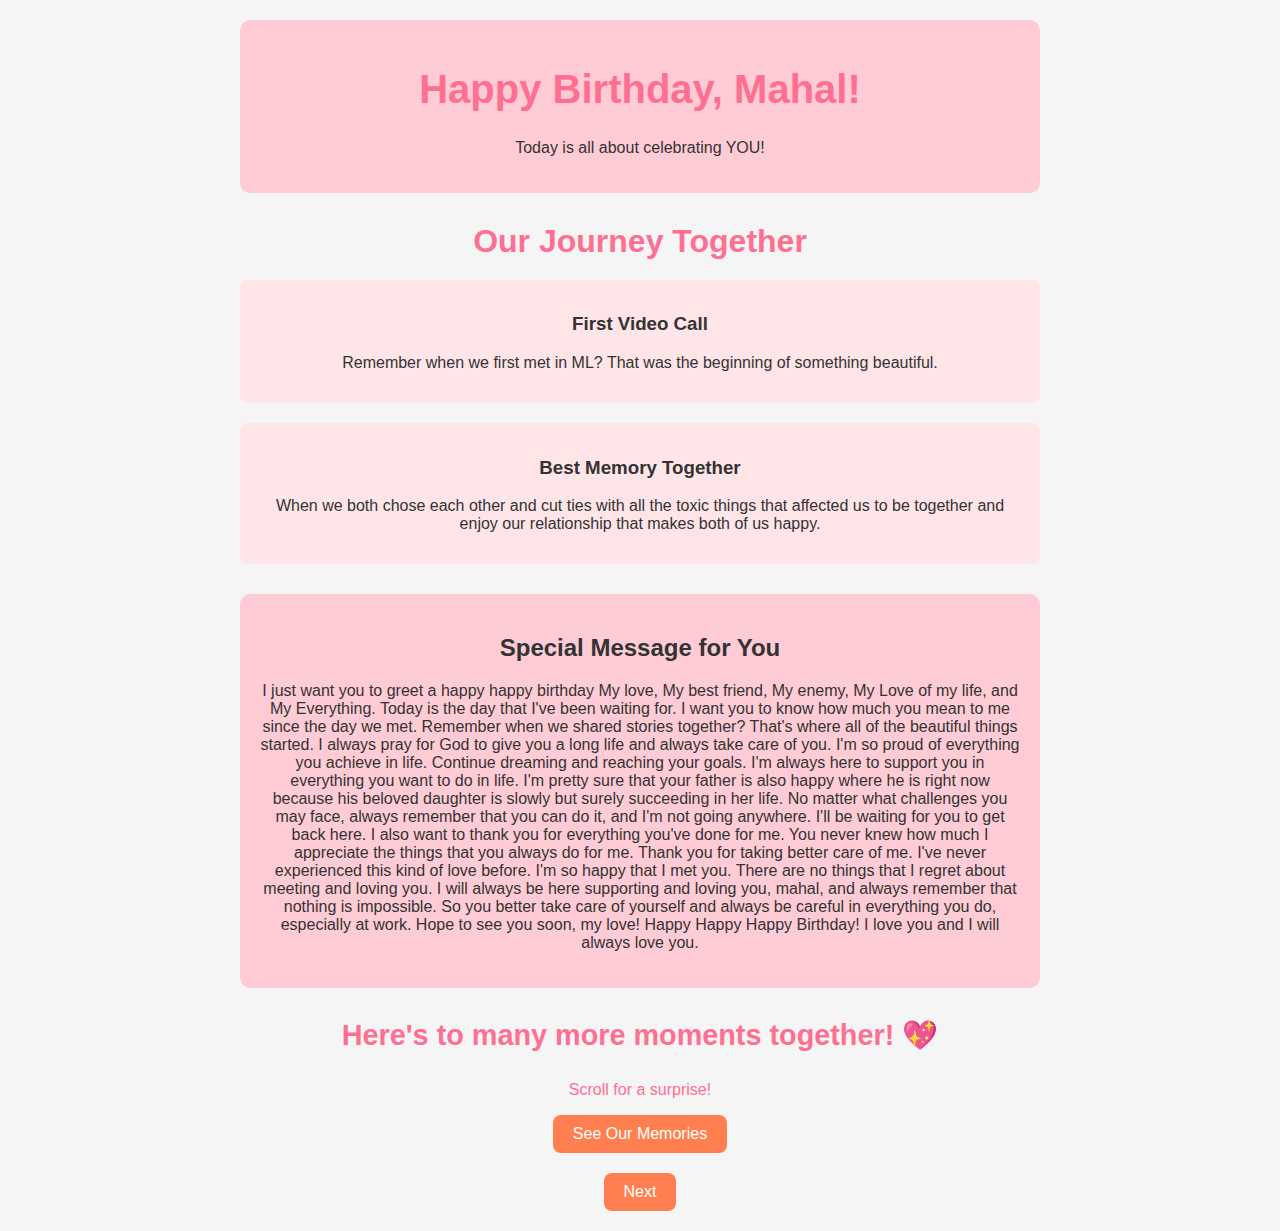
<file: index.html>
<!DOCTYPE html>
<html lang="en">
<head>
    <meta charset="UTF-8">
    <meta name="viewport" content="width=device-width, initial-scale=1.0">
    <title>Happy Birthday, Love!</title>
    <link rel="stylesheet" href="style.css">
</head>
<body>
    <div class="container">
        <header>
            <h1>Happy Birthday, Mahal!</h1>
            <p>Today is all about celebrating YOU!</p>
        </header>
        
        <section class="timeline">
            <h2>Our Journey Together</h2>
            <div class="timeline-item">
                <h3>First Video Call</h3>
                <p>Remember when we first met in ML? That was the beginning of something beautiful.</p>
            </div>
            <div class="timeline-item">
                <h3>Best Memory Together</h3>
                <p>When we both chose each other and cut ties with all the toxic things that affected us to be together and enjoy our relationship that makes both of us happy.</p>
            </div>
        </section>

        <section class="message">
            <h2>Special Message for You</h2>
            <p>
                I just want you to greet a happy happy birthday My love, My best friend, My enemy, My Love of my life, and My Everything. Today is the day that I've been waiting for. I want you to know how much you mean to me since the day we met. Remember when we shared stories together? That's where all of the beautiful things started. I always pray for God to give you a long life and always take care of you. I'm so proud of everything you achieve in life. Continue dreaming and reaching your goals. I'm always here to support you in everything you want to do in life. I'm pretty sure that your father is also happy where he is right now because his beloved daughter is slowly but surely succeeding in her life. No matter what challenges you may face, always remember that you can do it, and I'm not going anywhere. I'll be waiting for you to get back here. I also want to thank you for everything you've done for me. You never knew how much I appreciate the things that you always do for me. Thank you for taking better care of me. I've never experienced this kind of love before. I'm so happy that I met you. There are no things that I regret about meeting and loving you. I will always be here supporting and loving you, mahal, and always remember that nothing is impossible. So you better take care of yourself and always be careful in everything you do, especially at work. Hope to see you soon, my love! Happy Happy Happy Birthday! I love you and I will always love you.
            </p>
        </section>

        <footer>
            <h3>Here's to many more moments together! 💖</h3>
            <p>Scroll for a surprise!</p>
            <button onclick="toggleSlide()">See Our Memories</button>
            <div id="memory-slide" class="memory-slide hidden">
                <!-- Grid of images with captions -->
                <div class="photo">
                    <img src="vc1.jpg" alt="Memory 2">
                    <img src="vc2.jpg" alt="Memory 2">
                    <img src="vc3.jpg" alt="Memory 2">
                    <img src="vc4.jpg" alt="Memory 2">
                    <p>Our Video Call Journey</p>
                </div>
                <div class="photo">
                    <img src="content.jpg" alt="Memory 4">
                    <img src="content 2.jpg" alt="Memory 4">
                    <img src="content 3.jpg" alt="Memory 4">
                    <img src="content 4.jpg" alt="Memory 4">
                    <p>Us creating memories together on our favorite game🥂</p>
                </div>
                <div class="photo">
                    <img src="duo.jpg" alt="Memory 3">
                    <p>Our first game together</p>
                </div>
                <div class="photo">
                    <img src="vc.jpg" alt="Memory 5">
                    <p>Our longest Video Call together 🏖️</p>
                </div>
            </div> <!-- Closing div for memory slide -->
            <!-- New button to go to another page -->
            <a href="memories.html">
                <button>Next</button>
            </a>
        </footer>
    </div>

    <script src="script.js"></script>
</body>
</html>
</file>
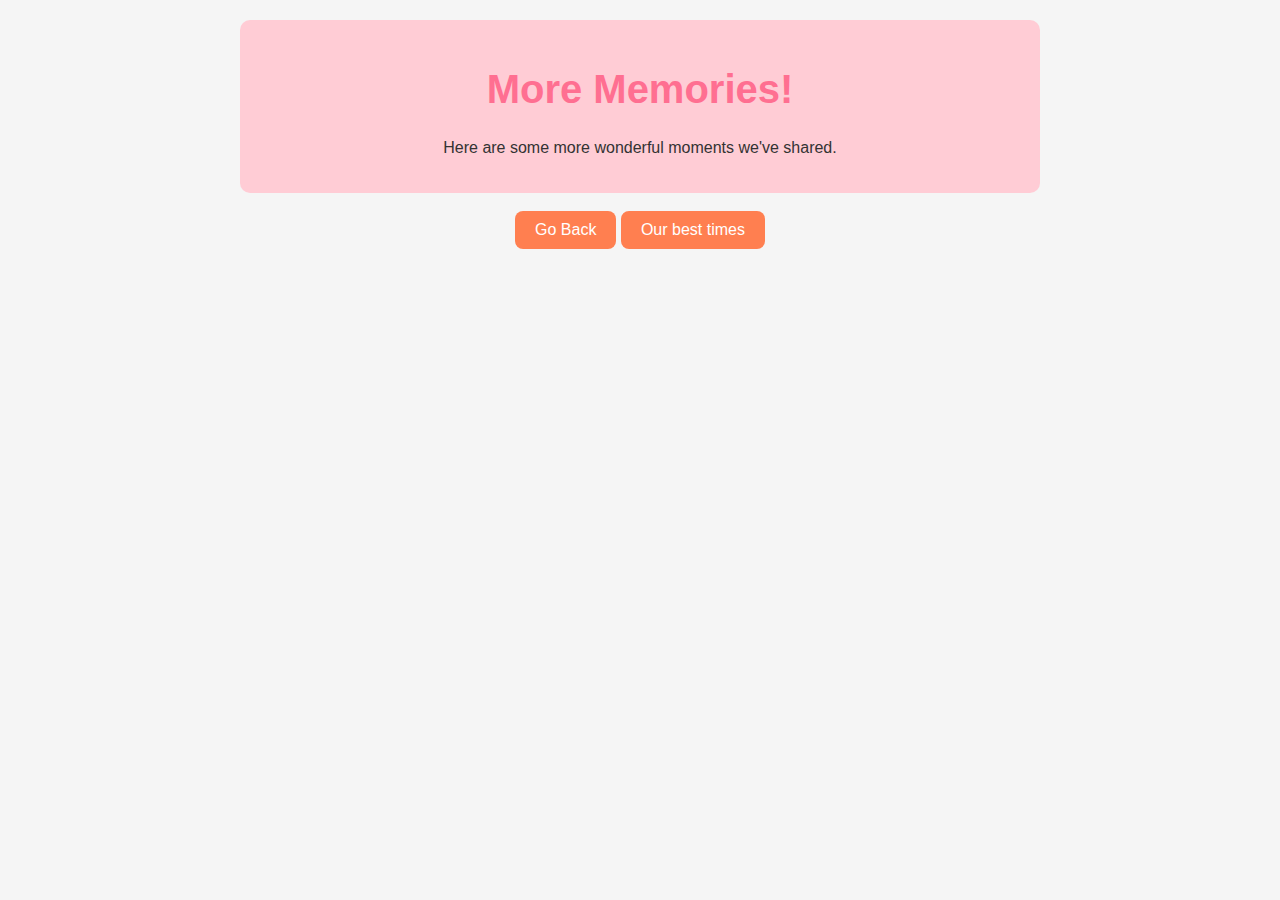
<file: memories.html>
<!DOCTYPE html>
<html lang="en">
<head>
    <meta charset="UTF-8">
    <meta name="viewport" content="width=device-width, initial-scale=1.0">
    <title>Memories Together</title>
    <link rel="stylesheet" href="style.css">
</head>
<body>
    <div class="container">
        <header>
            <h1>More Memories!</h1>
            <p>Here are some more wonderful moments we've shared.</p>
        </header>
<br>
<button onclick="window.history.back()">Go Back</button>
        <button onclick="toggleSlide()">Our best times </button>
            <div id="memory-slide" class="memory-slide hidden">
                <!-- Grid of images with captions -->
                <div class="photo">
                    <img src="vc5.jpg" alt="Memory 2">
                </div>
                <div class="photo">
                    <img src="vc6.jpg" alt="Memory 2">
                </div>
                    <div class="photo">
                    <img src="vc7.jpg" alt="Memory 2">
                </div>
                    <div class="photo">
                    <img src="tattoo.jpg" alt="Memory 2">
            </div>
            <div class="photo">
                <img src="vc8.jpg" alt="Memory 2">
        </div>
        <div class="photo">
            <img src="vc9.jpg" alt="Memory 2">
    </div>
    <div class="photo">
        <img src="vc10.jpg" alt="Memory 2">
</div>
<div class="photo">
    <img src="vc11.jpg" alt="Memory 2">
</div>
    </div>
    <script src="script.js"></script>
</body>
</html>
</file>
<file: style.css>
body {
    font-family: 'Arial', sans-serif;
    background-color: #f5f5f5;
    color: #333;
    margin: 0;
    padding: 0;
}

.container {
    max-width: 800px;
    margin: 0 auto;
    padding: 20px;
    text-align: center;
}

header {
    background-color: #ffccd5;
    padding: 20px;
    border-radius: 10px;
}

h1 {
    font-size: 2.5em;
    color: #ff6f91;
}

.timeline {
    margin: 30px 0;
}

.timeline h2 {
    font-size: 2em;
    color: #ff6f91;
    margin-bottom: 20px;
}

.timeline-item {
    background-color: #ffe5e8;
    padding: 15px;
    margin-bottom: 20px;
    border-radius: 8px;
}

.timeline-item img {
    max-width: 100%;
    border-radius: 8px;
}

.message {
    background-color: #ffccd5;
    padding: 20px;
    border-radius: 10px;
}

footer {
    margin-top: 30px;
}

footer h3 {
    font-size: 1.8em;
    color: #ff6f91;
}

footer p {
    color: #ff6f91;
}

.memory-slide {
    display: grid;
    grid-template-columns: repeat(auto-fit, minmax(150px, 1fr));
    gap: 20px;
    margin-top: 20px;
    transition: max-height 0.5s ease;
    overflow: hidden;
    max-height: 0;
}

.photo {
    text-align: center;
}

.photo img {
    width: 100%;
    border-radius: 8px;
    box-shadow: 0px 4px 8px rgba(0, 0, 0, 0.2);
}

.hidden {
    max-height: 0;
}

.visible {
    max-height: 800px;
}

button {
    padding: 10px 20px;
    font-size: 16px;
    background-color: #ff7f50;
    color: #fff;
    border: none;
    border-radius: 8px;
    cursor: pointer;
    transition: background-color 0.3s;
}

button:hover {
    background-color: #ff6347;
}
</file>
